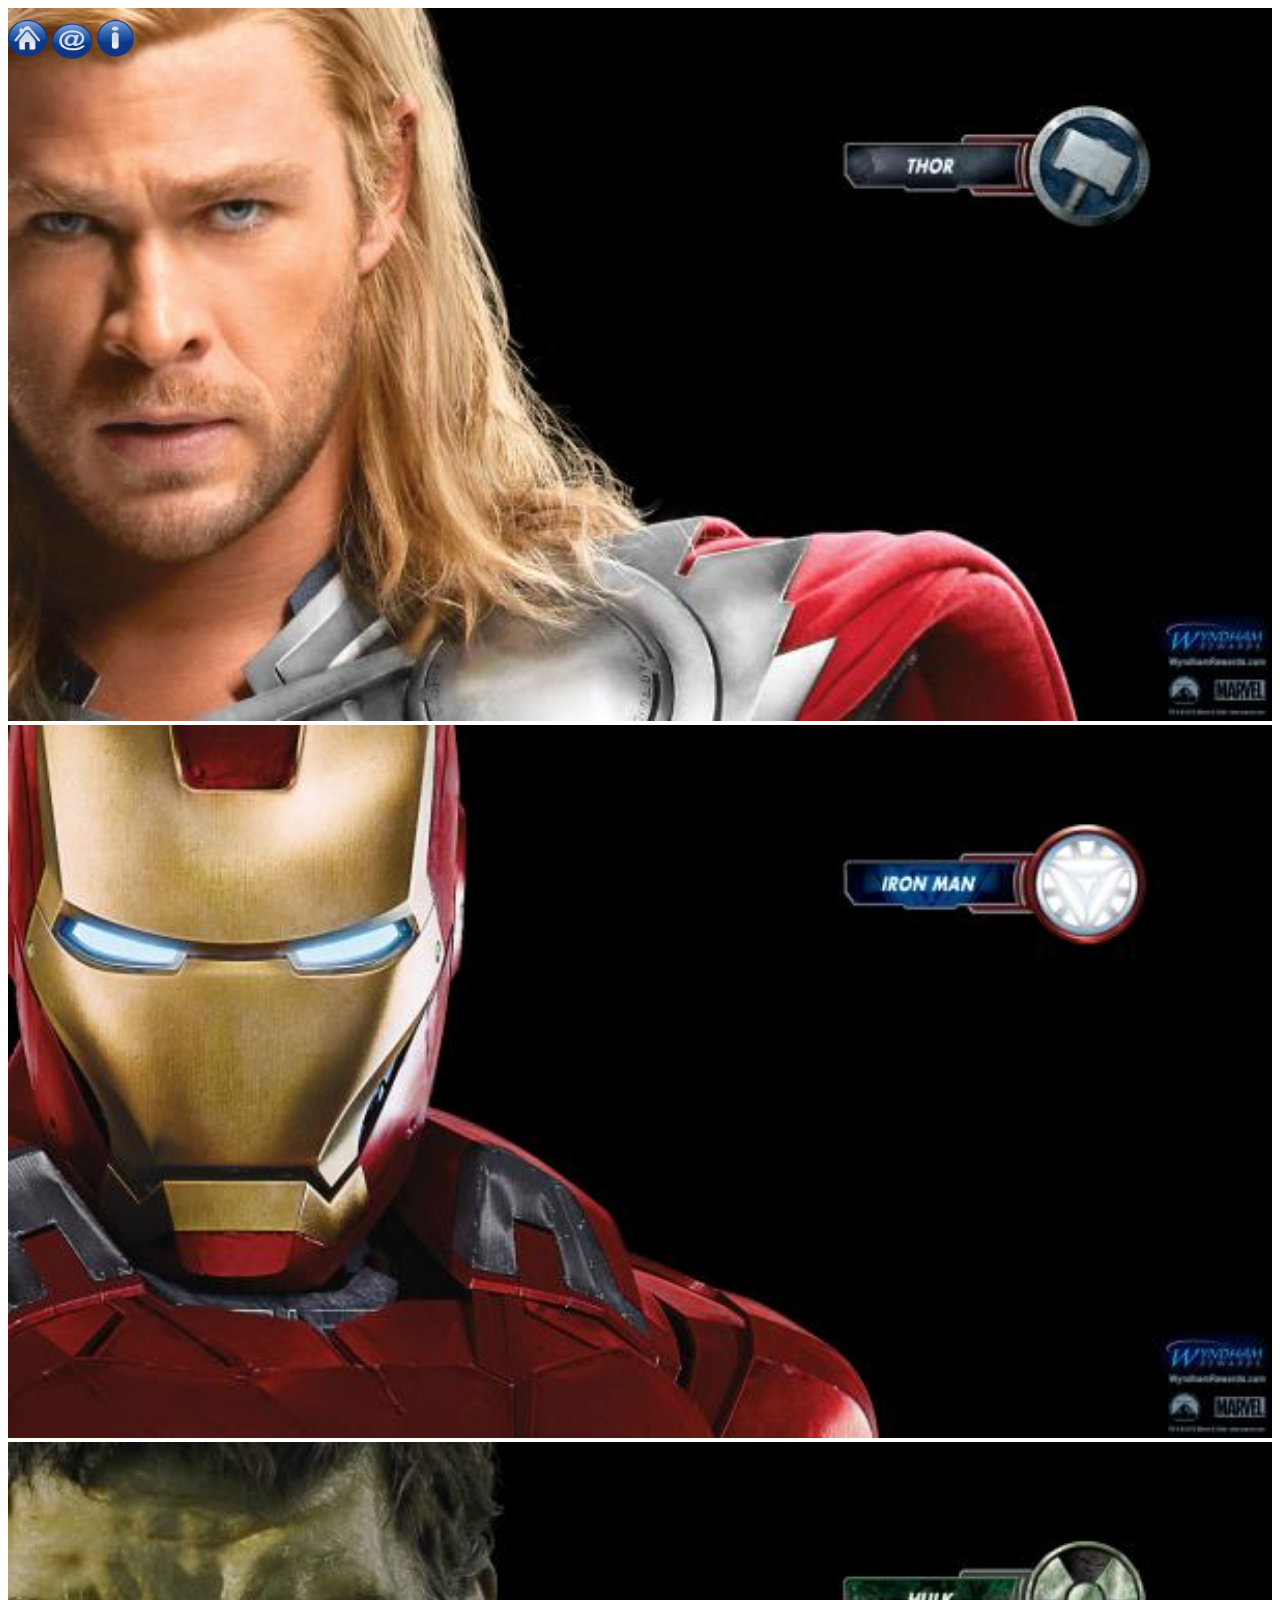
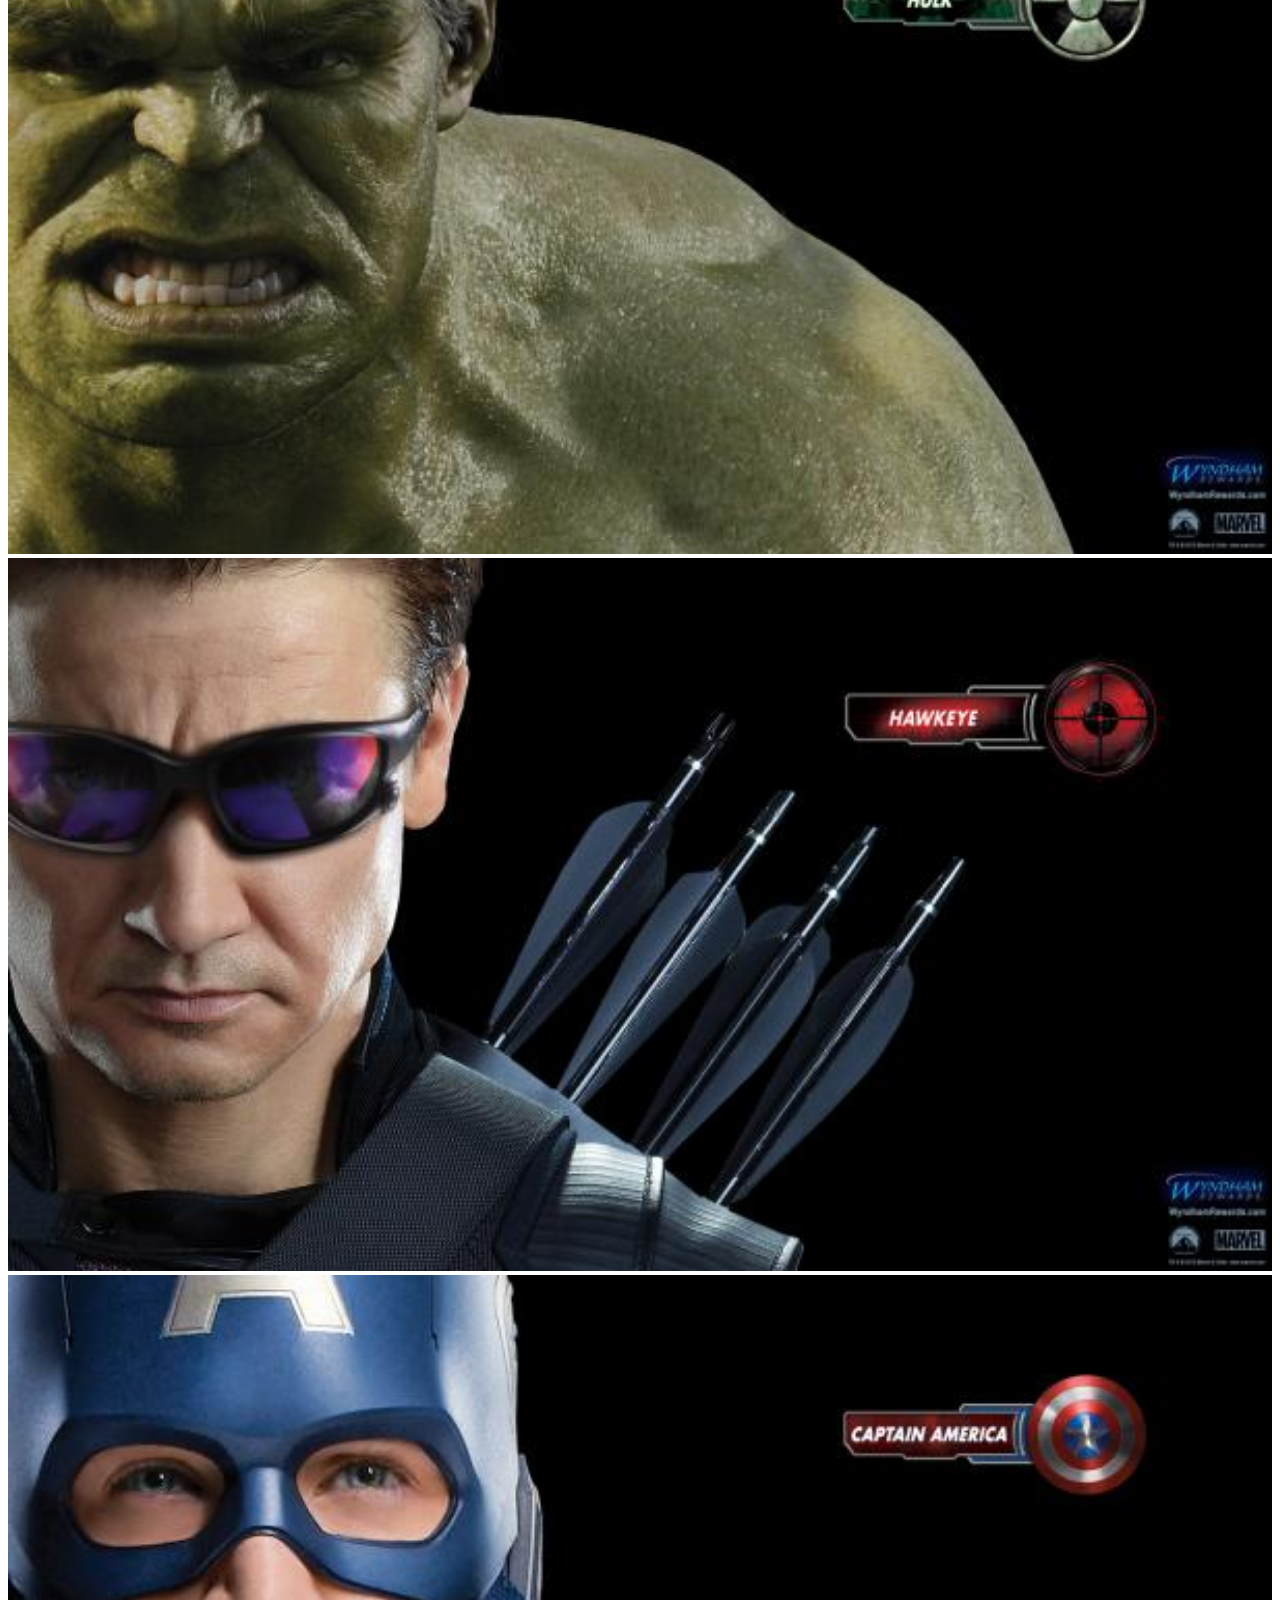
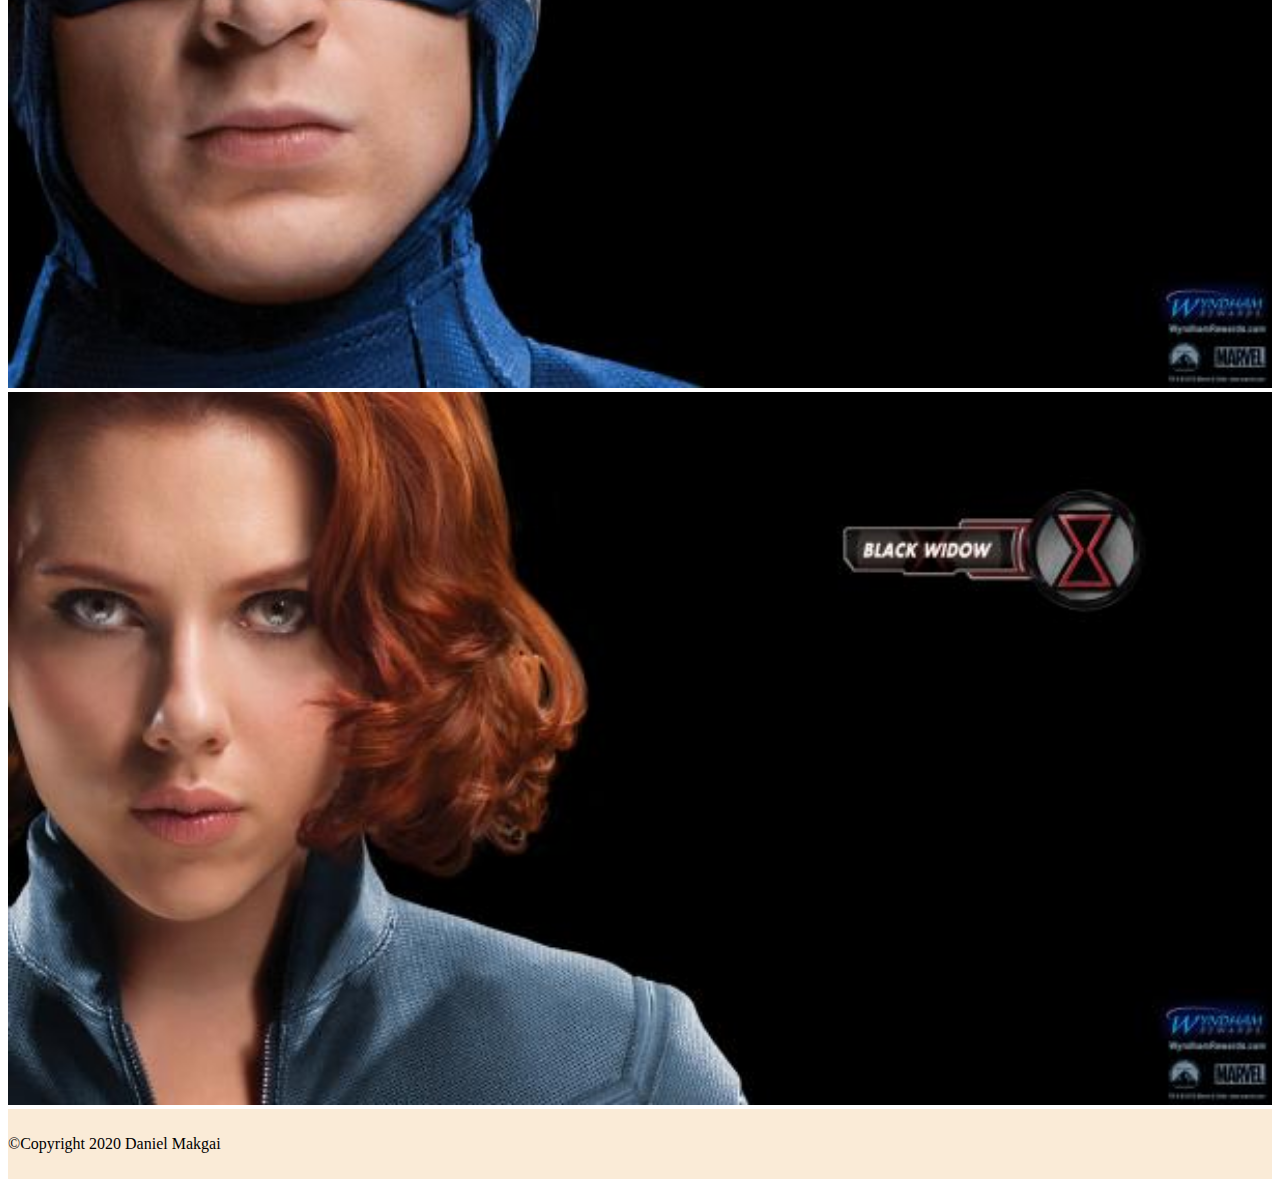
<file: Module 1 assesment 5/index.html>
<!DOCTYPE html>
<html>
    <head>

            <link rel="stylesheet" href="style.css">
    </head>

    <body>
        
        <div class="menu">
            <a href="index.html"><img src="images/home1.png" width="40" height="40"></a>
            <a href="contact.html"><img src='images/contact1.png' width="40" height="40"></a>
             <a href="about.html"><img src='images/about1.png' width="40" height="40"></a>
        </div>
            
           

        <div class="gallery">
        
        <a href="thor.html"><img src="images/avengers_01.jpg"></a>
        <a href="iron-man.html"><img src="images/avengers_02.jpg"></a>
        <a href="hulk.html"><img src="images/avengers_03.jpg"></a>
        <a href="hawkeye.html"><img src="images/avengers_04.jpg"></a>
       <a href="captain-america.html"> <img src="images/avengers_05.jpg"></a>
       <a href="black-widow.html"> <img src="images/avengers_06.jpg"></a>
        </div>
        
        <div id="footer">
            <p>&copy;Copyright 2020 Daniel Makgai</p>
        </div>

    </body>
</html>
</file>
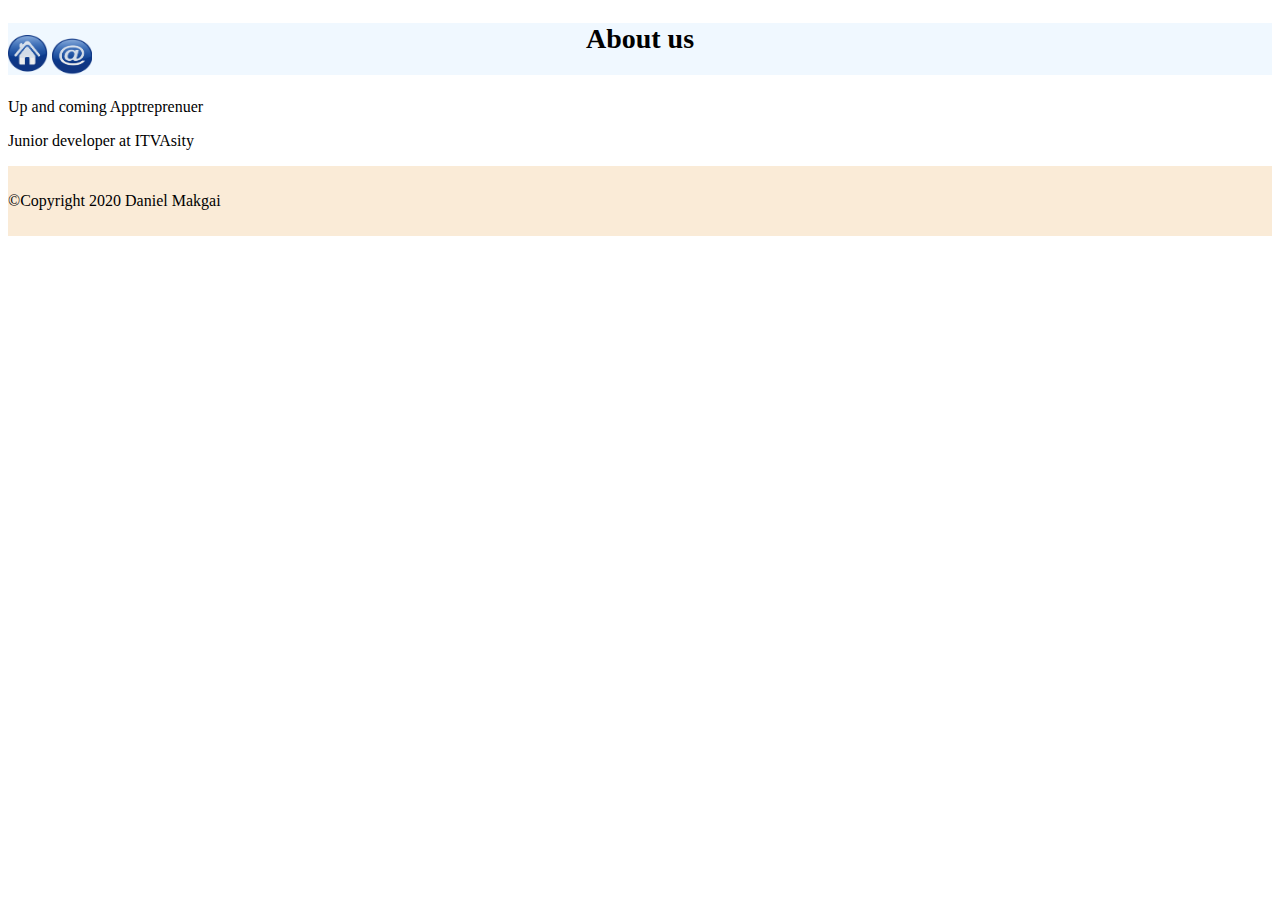
<file: Module 1 assesment 5/about.html>
<!DOCTYPE html>
<html>
    <head>
        <link rel="stylesheet" href="style.css">
    </head>
    <body>
        
           <div class="menu">
            <a href="index.html"><img src="images/home1.png" width="40" height="40"></a>
            <a href="contact.html"><img src='images/contact1.png' width="40" height="40"></a>
           </div>
       
        <h2>About us</h2>
        <p>Up and coming Apptreprenuer</p>
        <p>Junior developer at ITVAsity</p> 
        
        <div id="footer">
            <p>&copy;Copyright 2020 Daniel Makgai</p>
        </div>
    </body>
</html>
</file>
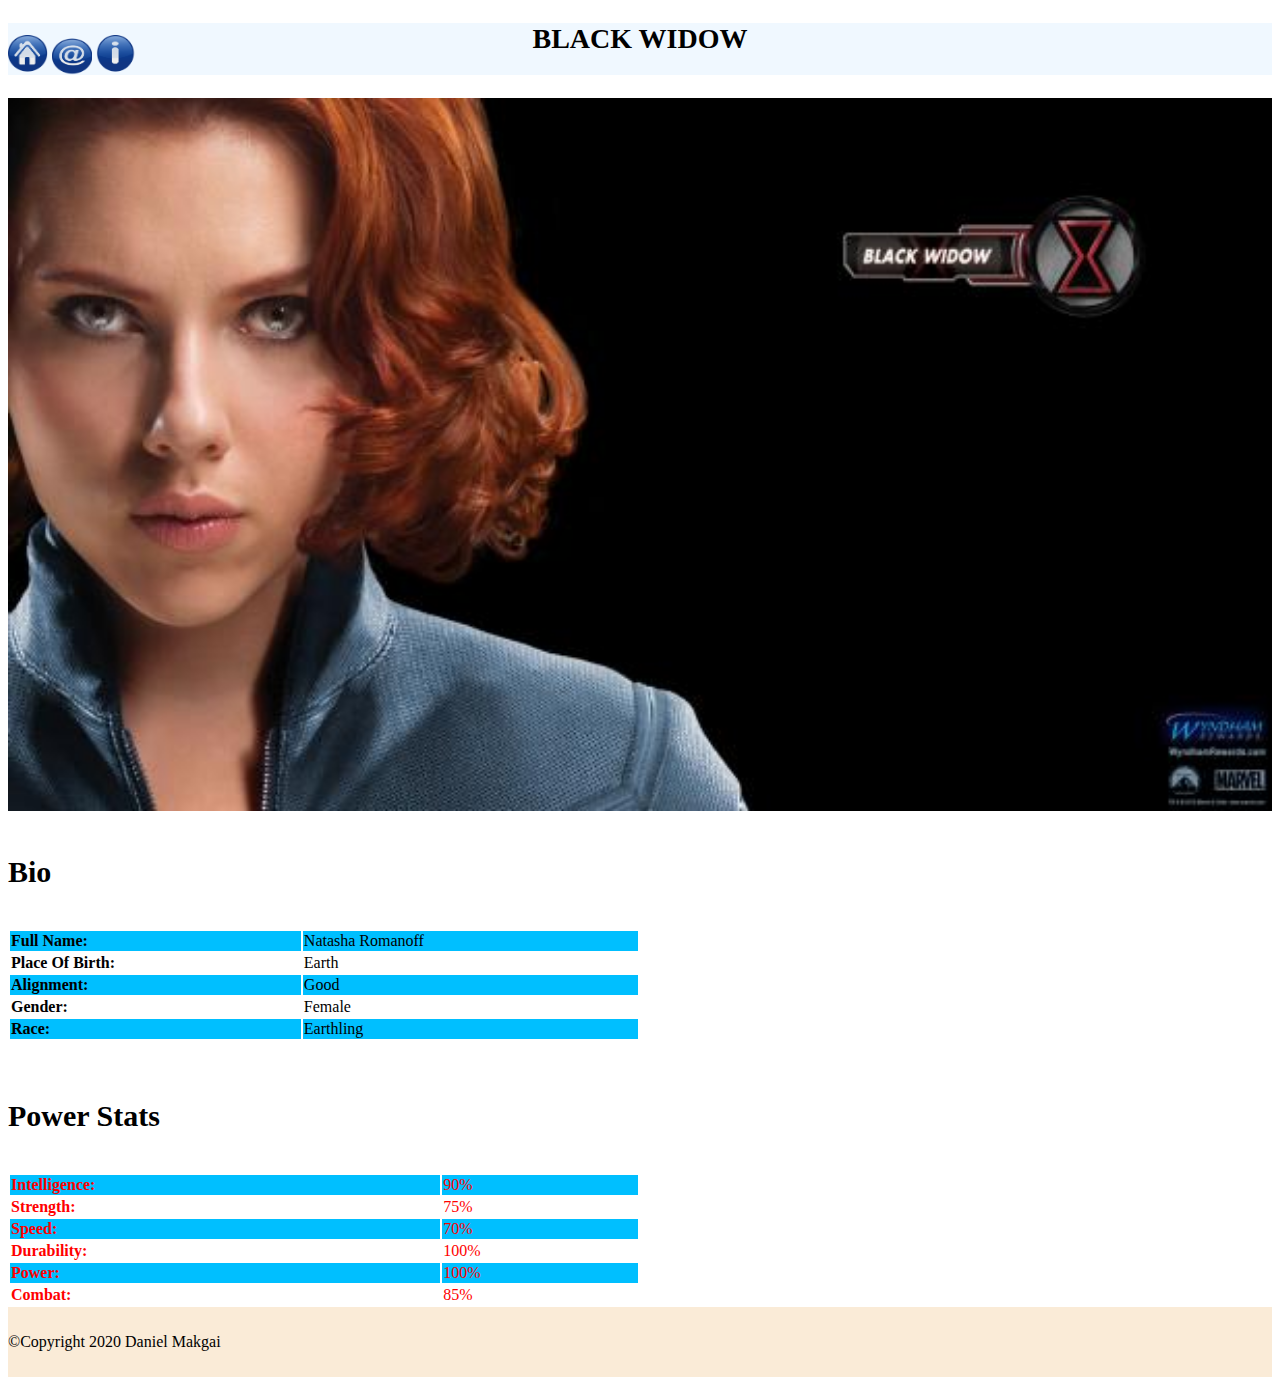
<file: Module 1 assesment 5/black-widow.html>
<!DOCTYPE html>
<html>
     <head>
          <link rel="stylesheet" href="style.css">
     </head>

     <body>
         
         <div class="menu">
            <a href="index.html"><img src="images/home1.png" width="40" height="40"></a>
            <a href="contact.html"><img src='images/contact1.png' width="40" height="40"></a>
            <a href="about.html"><img src='images/about1.png' width="40" height="40"></a>
        </div>
         
         
          <h2>BLACK WIDOW</h2>
          <div class="gallery">
               <img src="images/avengers_06.jpg">
          </div>
             <h4>Bio</h4>
         
          <table class="bio">
             <tr>
               <td><b>Full Name: </b></td>
               <td>Natasha Romanoff</td>   
            </tr> 
             
             <tr>
              <td> <b>Place Of Birth: </b></td> <td>Earth</td>
             </tr> 
             
             <tr>
               <td><b>Alignment: </b></td>
                 <td>Good</td>
            </tr>
             
             <tr>
               <td><b>Gender: </b></td> 
                 <td>Female</td>
            </tr>  
             
             <tr>
               <td><b>Race: </b> </td>
                 <td>Earthling</td>
            </tr>    
        </table>     
              <br/>

              <h4>Power Stats</h4>
         
         <table class="power">
              <tr>
                  <td><b>Intelligence: </b></td>
                  <td>90%</td>
              </tr> 
             
              <tr>
                  <td><b>Strength: </b></td>
                  <td>75%</td>
             </tr>
             
              <tr>
                  <td><b>Speed: </b></td>
                  <td>70%</td>
              </tr> 
              <tr>
                  <td><b>Durability: </b></td>
                  <td>100%</td>
              </tr> 
              <tr>
                  <td><b>Power: </b></td>
                  <td>100%</td>
              </tr> 
              <tr>
                  <td><b>Combat: </b></td>
                  <td>85%</td>
              </tr> 
        </table>  
         <div id="footer">
            <p>&copy;Copyright 2020 Daniel Makgai</p>
        </div>
               
     </body>
</html>
</file>
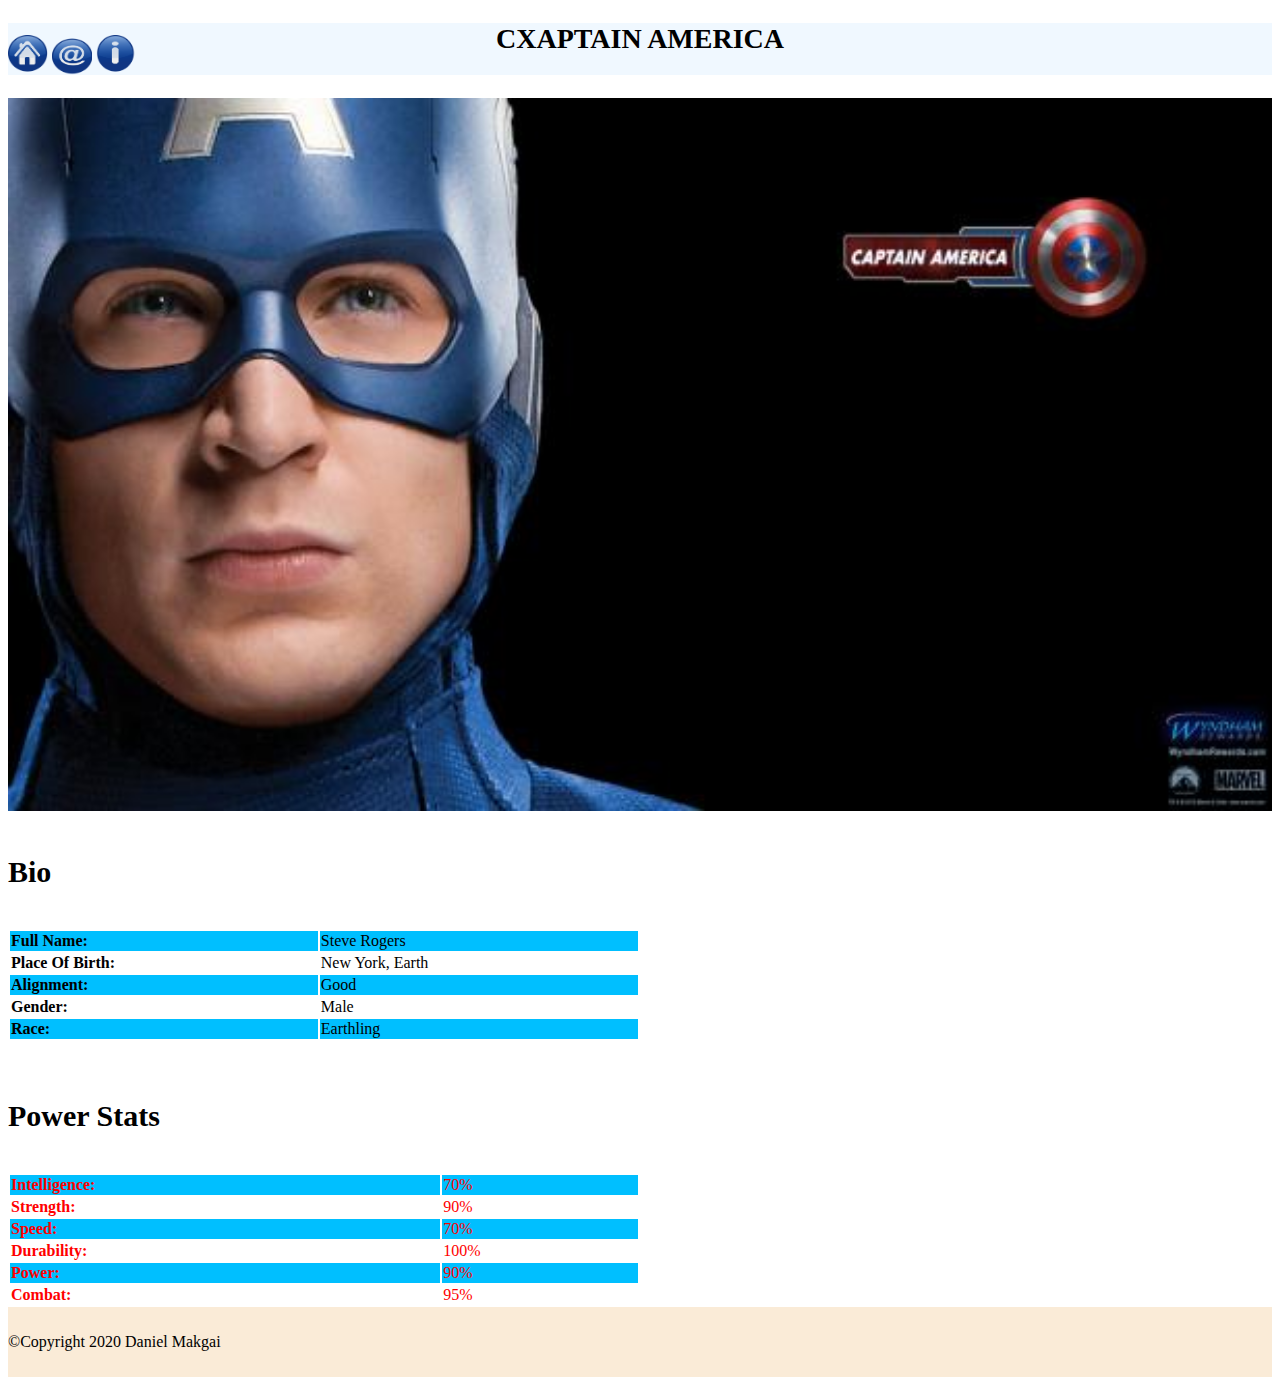
<file: Module 1 assesment 5/captain-america.html>
<!DOCTYPE html>
<html>
     <head>
          <link rel="stylesheet" href="style.css">
     </head>

     <body>
         <div class="menu">
            <a href="index.html"><img src="images/home1.png" width="40" height="40"></a>
            <a href="contact.html"><img src='images/contact1.png' width="40" height="40"></a>
            <a href="about.html"><img src='images/about1.png' width="40" height="40"></a>
        </div>
         
         
          <h2>CXAPTAIN AMERICA</h2>
          <div class="gallery">
               <img src="images/avengers_05.jpg">
          </div>
             <h4>Bio</h4>
         
         
            <table class="bio">
             <tr>
               <td><b>Full Name: </b></td>
               <td>Steve Rogers</td>   
            </tr> 
             
             <tr>
              <td> <b>Place Of Birth: </b></td> <td>New York, Earth</td>
             </tr> 
             
             <tr>
               <td><b>Alignment: </b></td>
                 <td>Good</td>
            </tr>
             
             <tr>
               <td><b>Gender: </b></td> 
                 <td>Male</td>
            </tr>  
             
             <tr>
               <td><b>Race: </b> </td>
                 <td>Earthling</td>
            </tr>    
        </table>     
              <br/>

              <h4>Power Stats</h4>
         
         <table class="power">
              <tr>
                  <td><b>Intelligence: </b></td>
                  <td>70%</td>
              </tr> 
             
              <tr>
                  <td><b>Strength: </b></td>
                  <td>90%</td>
             </tr>
             
              <tr>
                  <td><b>Speed: </b></td>
                  <td>70%</td>
              </tr> 
              <tr>
                  <td><b>Durability: </b></td>
                  <td>100%</td>
              </tr> 
              <tr>
                  <td><b>Power: </b></td>
                  <td>90%</td>
              </tr> 
              <tr>
                  <td><b>Combat: </b></td>
                  <td>95%</td>
              </tr> 
        </table> 
         <div id="footer">
            <p>&copy;Copyright 2020 Daniel Makgai</p>
        </div>
            
     </body>
</html>
</file>
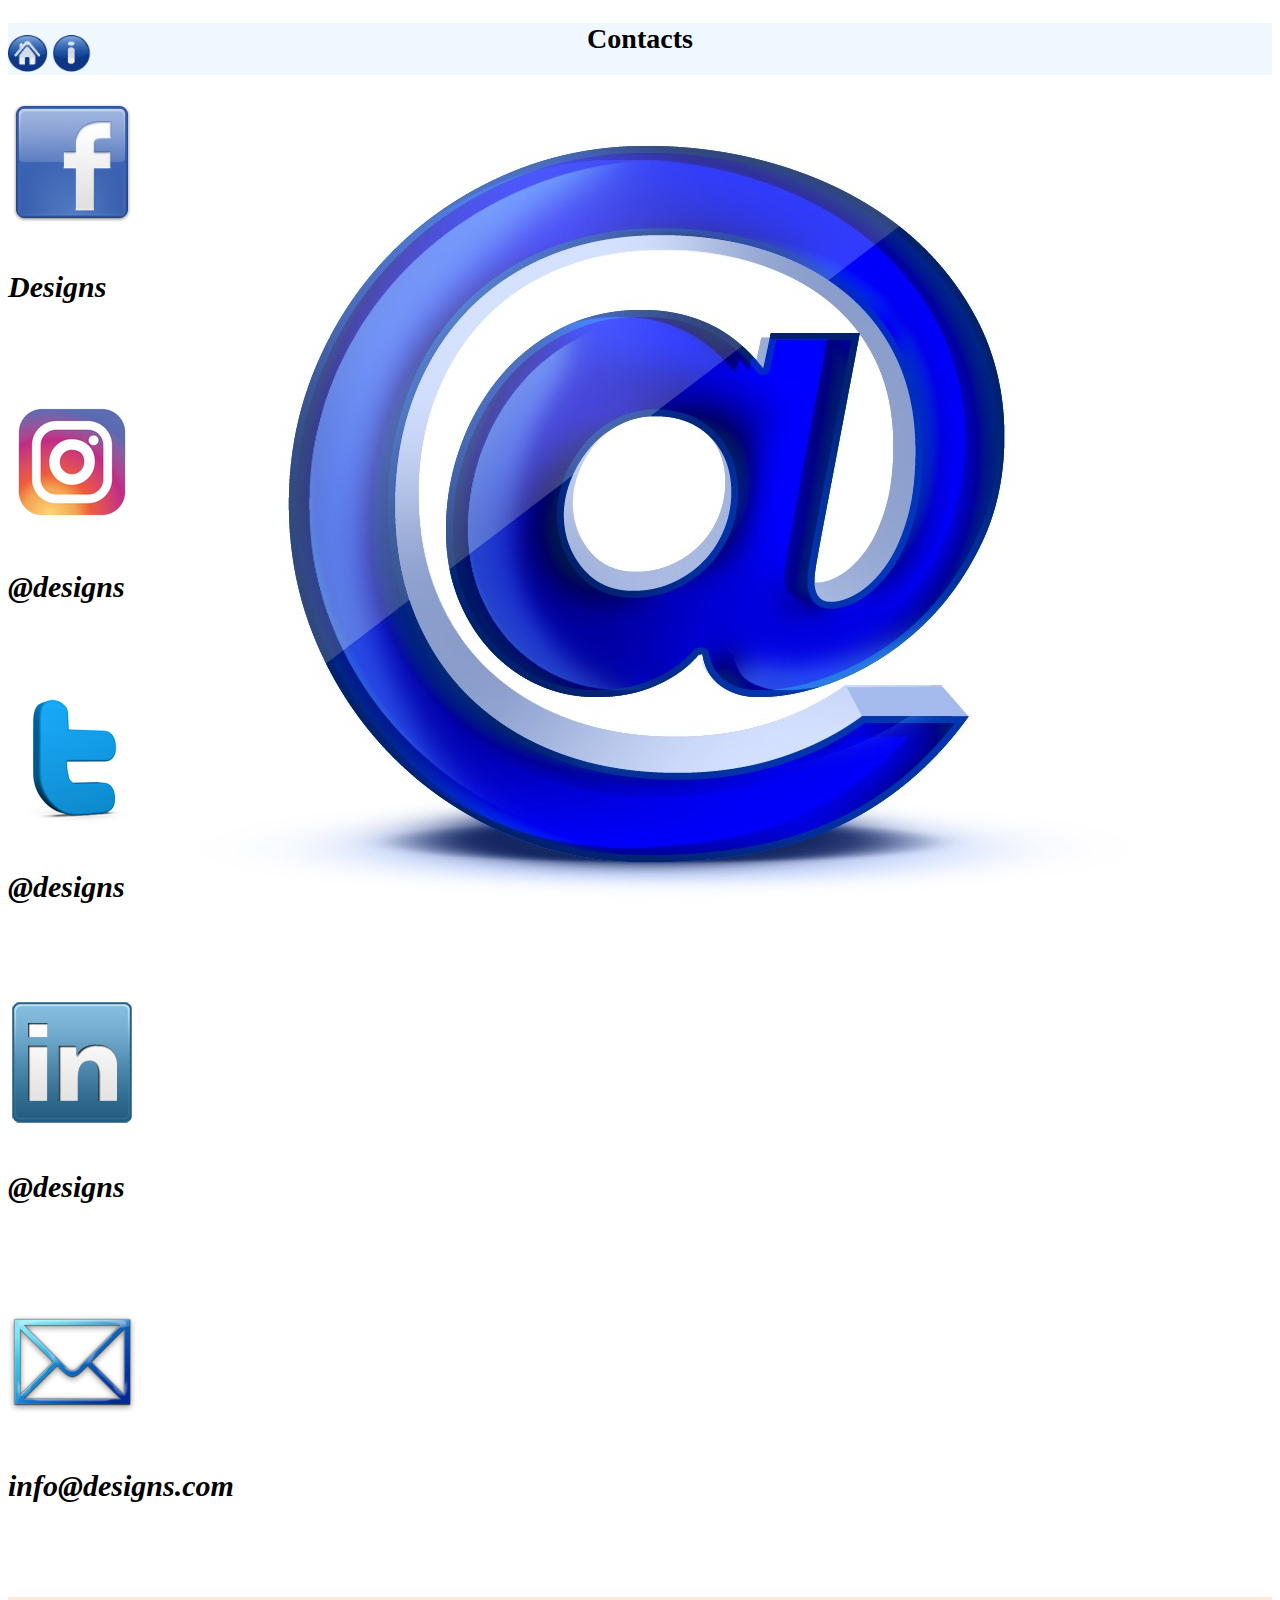
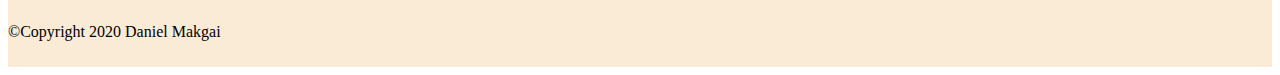
<file: Module 1 assesment 5/contact.html>
<!DOCTYPE html>
<html>
    <head>
           <link rel="stylesheet" href="style.css">
    </head>
    
    <body>
        <div class="menu">
            <a href="index.html"><img src='images/home1.png' width="40" height="40"></a>
            <a href="about.html"><img src='images/about1.png' width="40" height="40"></a>
        </div>
        
        <div id="contacts">
        <h2>Contacts</h2>
        <img src="images/facebook.png"> <h4><i>Designs</i></h4><br/><br/><br/>
        <img src="images/intsagram.png"><h4><i>@designs</i></h4><br/><br/><br/>
        <img src='images/blue_Twitter.png'><h4><i>@designs</i></h4><br/><br/><br/>
        <img src='images/linkedin.png'><h4><i>@designs</i></h4><br/><br/><br/>
        <img src='images/mail1.png'><h4><i>info@designs.com</i></h4><br/><br/><br/>
        
        </div>
        <div id="footer">
            <p>&copy;Copyright 2020 Daniel Makgai</p>
        </div>
        
        
        
    
    </body>


</html>
</file>
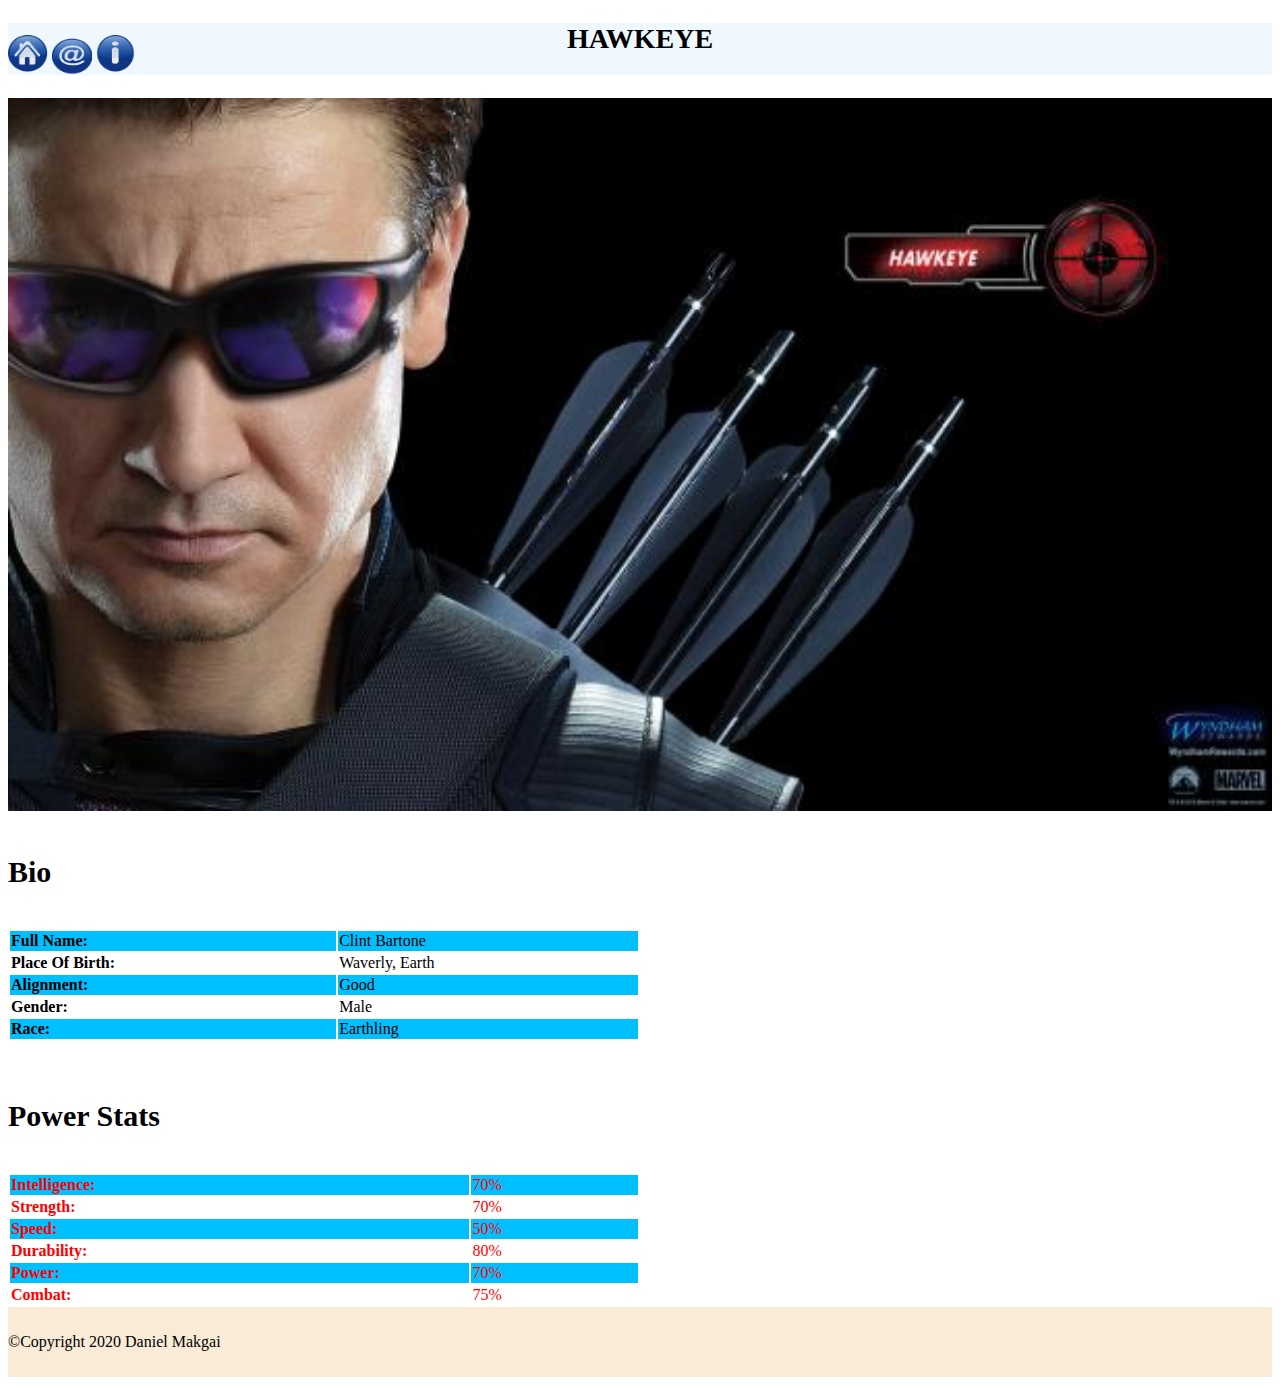
<file: Module 1 assesment 5/hawkeye.html>
<!DOCTYPE html>
<html>
     <head>
          <link rel="stylesheet" href="style.css">
     </head>

     <body>
         
        <div class="menu">
            <a href="index.html"><img src="images/home1.png" width="40" height="40"></a>
            <a href="contact.html"><img src='images/contact1.png' width="40" height="40"></a>
            <a href="about.html"><img src='images/about1.png' width="40" height="40"></a>
        </div>
         
         
          <h2>HAWKEYE</h2>
          <div class="gallery">
               <img src="images/avengers_04.jpg">
          </div>
             <h4>Bio</h4>
         
            <table class="bio">
             <tr>
               <td><b>Full Name: </b></td>
               <td>Clint Bartone</td>   
            </tr> 
             
             <tr>
              <td> <b>Place Of Birth: </b></td> <td>Waverly, Earth</td>
             </tr> 
             
             <tr>
               <td><b>Alignment: </b></td>
                 <td>Good</td>
            </tr>
             
             <tr>
               <td><b>Gender: </b></td> 
                 <td>Male</td>
            </tr>  
             
             <tr>
               <td><b>Race: </b> </td>
                 <td>Earthling</td>
            </tr>    
        </table>     
              <br/>

              <h4>Power Stats</h4>
         
         <table class="power">
              <tr>
                  <td><b>Intelligence: </b></td>
                  <td>70%</td>
              </tr> 
             
              <tr>
                  <td><b>Strength: </b></td>
                  <td>70%</td>
             </tr>
             
              <tr>
                  <td><b>Speed: </b></td>
                  <td>50%</td>
              </tr> 
              <tr>
                  <td><b>Durability: </b></td>
                  <td>80%</td>
              </tr> 
              <tr>
                  <td><b>Power: </b></td>
                  <td>70%</td>
              </tr> 
              <tr>
                  <td><b>Combat: </b></td>
                  <td>75%</td>
              </tr> 
        </table>  
         <div id="footer">
            <p>&copy;Copyright 2020 Daniel Makgai</p>
        </div>
             
     </body>
</html>
</file>
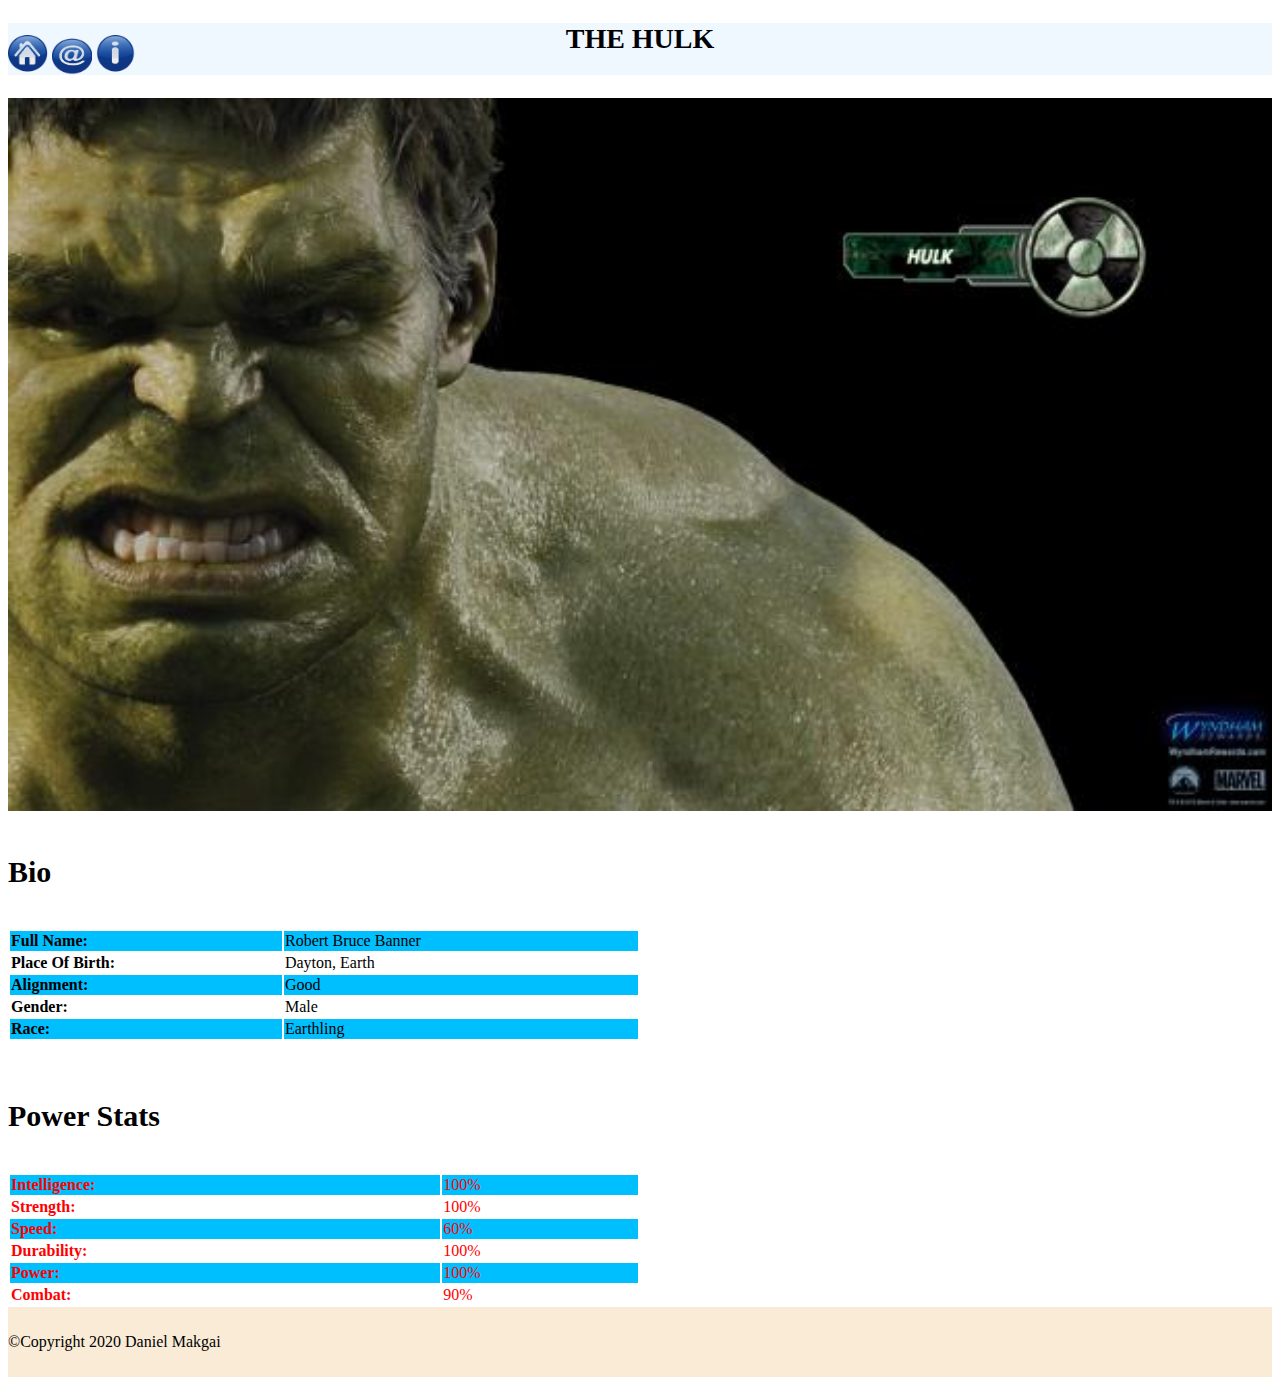
<file: Module 1 assesment 5/hulk.html>
<!DOCTYPE html>
<html>
     <head>
          <link rel="stylesheet" href="style.css">
     </head>

     <body>
         <div class="menu">
            <a href="index.html"><img src="images/home1.png" width="40" height="40"></a>
            <a href="contact.html"><img src='images/contact1.png' width="40" height="40"></a>
             <a href="about.html"><img src='images/about1.png' width="40" height="40"></a>
        </div>
         
         
          <h2>THE HULK</h2>
          <div class="gallery">
               <img src="images/avengers_03.jpg">
          </div>
             <h4>Bio</h4>
          <table class="bio">
             <tr>
               <td><b>Full Name: </b></td>
               <td>Robert Bruce Banner</td>   
            </tr> 
             
             <tr>
              <td> <b>Place Of Birth: </b></td> <td>Dayton, Earth</td>
             </tr> 
             
             <tr>
               <td><b>Alignment: </b></td>
                 <td>Good</td>
            </tr>
             
             <tr>
               <td><b>Gender: </b></td> 
                 <td>Male</td>
            </tr>  
             
             <tr>
               <td><b>Race: </b> </td>
                 <td>Earthling</td>
            </tr>    
        </table>     
              <br/>

              <h4>Power Stats</h4>
         
         <table class="power">
              <tr>
                  <td><b>Intelligence: </b></td>
                  <td>100%</td>
              </tr> 
             
              <tr>
                  <td><b>Strength: </b></td>
                  <td>100%</td>
             </tr>
             
              <tr>
                  <td><b>Speed: </b></td>
                  <td>60%</td>
              </tr> 
              <tr>
                  <td><b>Durability: </b></td>
                  <td>100%</td>
              </tr> 
              <tr>
                  <td><b>Power: </b></td>
                  <td>100%</td>
              </tr> 
              <tr>
                  <td><b>Combat: </b></td>
                  <td>90%</td>
              </tr> 
        </table>     
              
         <div id="footer">
            <p>&copy;Copyright 2020 Daniel Makgai</p>
        </div>
     </body>
</html>
</file>
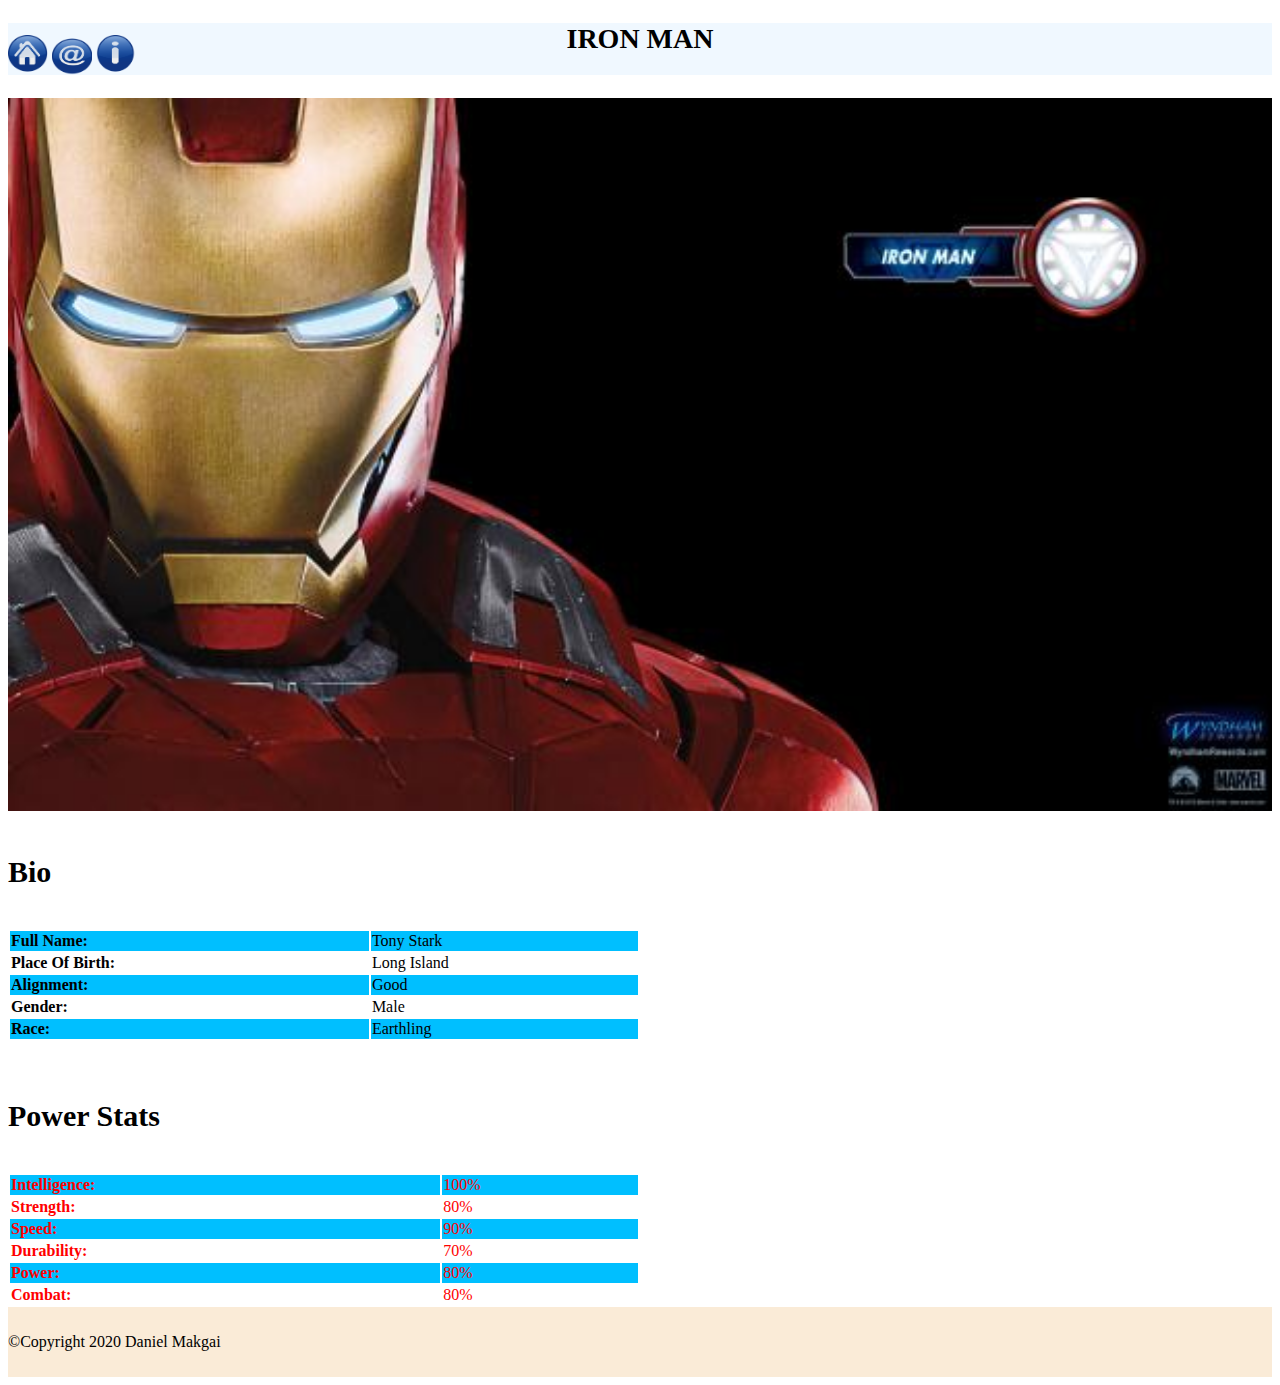
<file: Module 1 assesment 5/iron-man.html>
<!DOCTYPE html>
<html>
     <head>
          <link rel="stylesheet" href="style.css">
     </head>

     <body>
         
         <div class="menu">
            <a href="index.html"><img src="images/home1.png" width="40" height="40"></a>
            <a href="contact.html"><img src='images/contact1.png' width="40" height="40"></a>
            <a href="about.html"><img src='images/about1.png' width="40" height="40"></a>
        </div>
         
         
          <h2>IRON MAN</h2>
          <div class="gallery">
               <img src="images/avengers_02.jpg">
          </div>
         
                <h4>Bio</h4>
         <table class="bio">
             <tr>
               <td><b>Full Name: </b></td>
               <td>Tony Stark</td>   
            </tr> 
             
             <tr>
              <td> <b>Place Of Birth: </b></td> <td>Long Island</td>
             </tr> 
             
             <tr>
               <td><b>Alignment: </b></td>
                 <td>Good</td>
            </tr>
             
             <tr>
               <td><b>Gender: </b></td> 
                 <td>Male</td>
            </tr>  
             
             <tr>
               <td><b>Race: </b> </td>
                 <td>Earthling</td>
            </tr>    
        </table>     
              <br/>

              <h4>Power Stats</h4>
         
         <table class="power">
              <tr>
                  <td><b>Intelligence: </b></td>
                  <td>100%</td>
              </tr> 
             
              <tr>
                  <td><b>Strength: </b></td>
                  <td>80%</td>
             </tr>
             
              <tr>
                  <td><b>Speed: </b></td>
                  <td>90%</td>
              </tr> 
              <tr>
                  <td><b>Durability: </b></td>
                  <td>70%</td>
              </tr> 
              <tr>
                  <td><b>Power: </b></td>
                  <td>80%</td>
              </tr> 
              <tr>
                  <td><b>Combat: </b></td>
                  <td>80%</td>
              </tr> 
        </table>     
         
         <div id="footer">
            <p>&copy;Copyright 2020 Daniel Makgai</p>
        </div>
     </body>
</html>
</file>
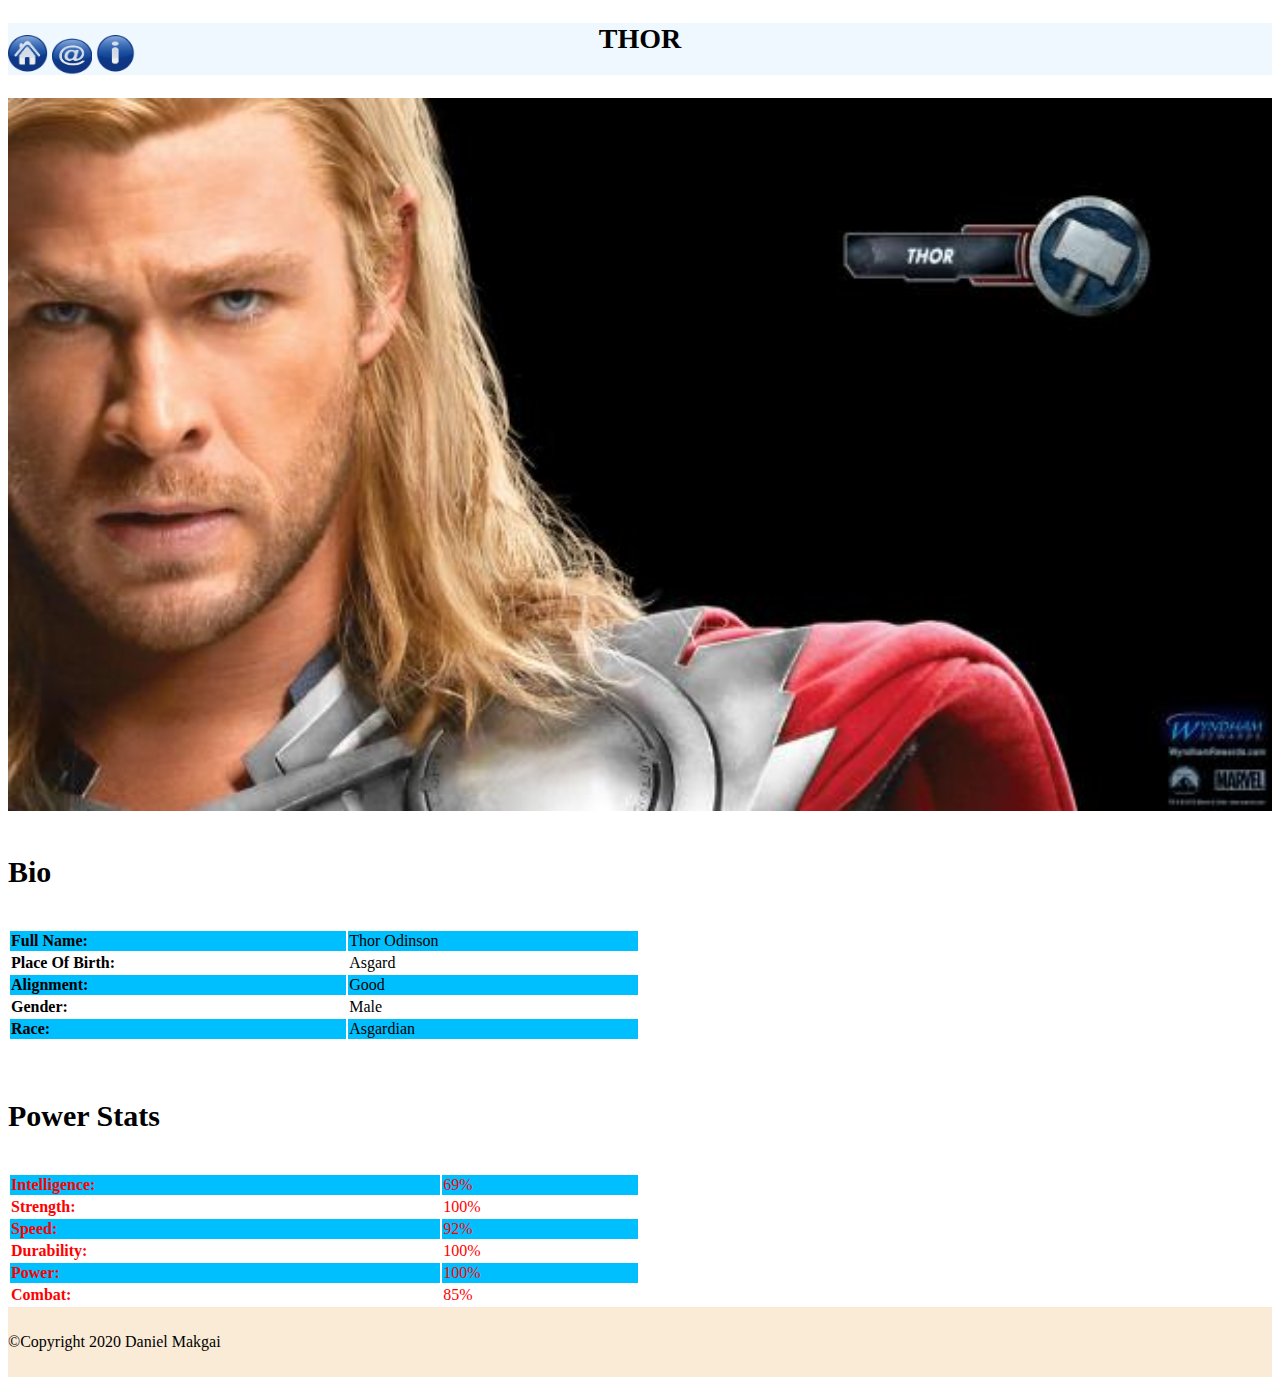
<file: Module 1 assesment 5/thor.html>
<!DOCTYPE html>
<html>
     <head>
          <link rel="stylesheet" href="style.css">
     </head>

     <body>
         
        <div class="menu">
            <a href="index.html"><img src="images/home1.png" width="40" height="40"></a>
            <a href="contact.html"><img src='images/contact1.png' width="40" height="40"></a>
            <a href="about.html"><img src='images/about1.png' width="40" height="40"></a>
        </div>
         
          <h2>THOR</h2>
          <div class="gallery">
               <img src="images/avengers_01.jpg">
          </div>
             <h4>Bio</h4>
         
               <table class="bio">
             <tr>
               <td><b>Full Name: </b></td>
               <td>Thor Odinson</td>   
            </tr> 
             
             <tr>
              <td> <b>Place Of Birth: </b></td> <td>Asgard</td>
             </tr> 
             
             <tr>
               <td><b>Alignment: </b></td>
                 <td>Good</td>
            </tr>
             
             <tr>
               <td><b>Gender: </b></td> 
                 <td>Male</td>
            </tr>  
             
             <tr>
               <td><b>Race: </b> </td>
                 <td>Asgardian</td>
            </tr>    
        </table>     
              <br/>

              <h4>Power Stats</h4>
         
         <table class="power">
              <tr>
                  <td><b>Intelligence: </b></td>
                  <td>69%</td>
              </tr> 
             
              <tr>
                  <td><b>Strength: </b></td>
                  <td>100%</td>
             </tr>
             
              <tr>
                  <td><b>Speed: </b></td>
                  <td>92%</td>
              </tr> 
              <tr>
                  <td><b>Durability: </b></td>
                  <td>100%</td>
              </tr> 
              <tr>
                  <td><b>Power: </b></td>
                  <td>100%</td>
              </tr> 
              <tr>
                  <td><b>Combat: </b></td>
                  <td>85%</td>
              </tr> 
        </table> 
         
         <div id="footer">
            <p>&copy;Copyright 2020 Daniel Makgai</p>
        </div>
                
     </body>
</html>
</file>
<file: Module 1 assesment 5/style.css>
.gallery img
{
    width: 100%;
    
}
.gallery a:hover
{
    padding: 40px;
    
}

.menu{
      width:100%;
      height:40px;
    
     
      padding-top: 12px;
      position: fixed;
          
}

#menu a{
      color:#ffffff;
      font-family: Helvetica, sans-serif;
      font-size: 18px;
      text-decoration:none;
      font-weight: 800px;
      
      padding-left: 20px;
      padding-right: 20px;
}

.menu img:hover{
   width: 45px;
    height: auto;
 
}


#contacts
{
    background-image: url('images/at-icon.jpg');
    background-repeat: no-repeat;
}

h2
{
    text-align: center;
    font-family:Comic Sans MS, cursive;
    font-weight: 800;
    font-size: 28px;
    background-color: aliceblue;
    padding-bottom: 20px;
    
}

table
{
    width: 50%;
}

table.power
{
    color: red;
}

tr:nth-child(odd)
    {
       background-color:deepskyblue;
    }
h4
{
    font-family: Brush Script MT,cursive;
    font-size: 30px;
}

#footer{
    background-color: antiquewhite;
    padding-bottom: 10px;
    padding-top: 10px;
    color: black;
}
</file>
